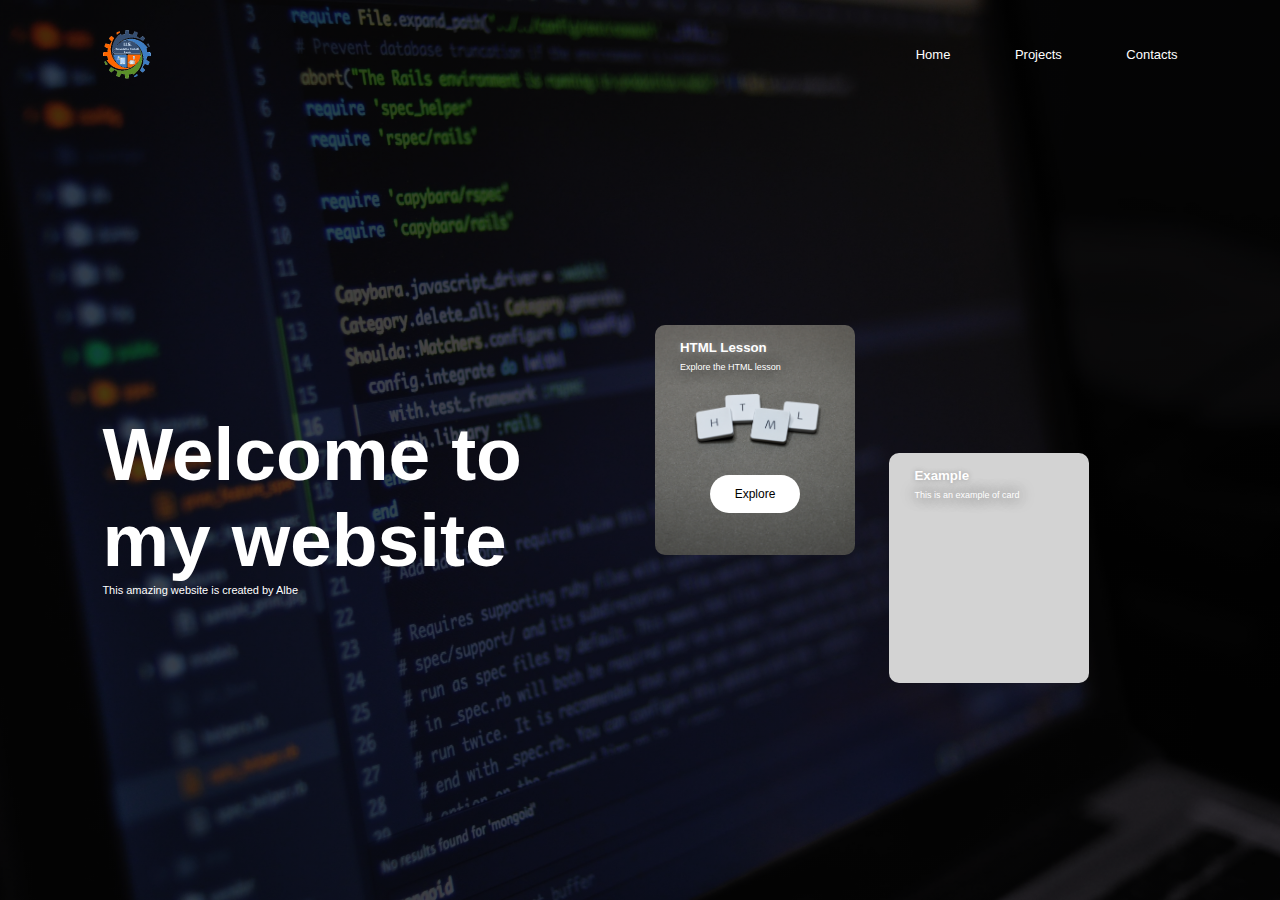
<file: index.html>
<!DOCTYPE html>
<html lang="en">
<head>
    <meta charset="UTF-8">
    <title>Home</title>
    <link rel="stylesheet" href="style.css">


</head>
<body>
    <div class="container">
        <div class="navbar">
            <img src="images/iislogo.gif" class="logo">
            <nav>
                <ul>
                    <li><a href="index.html">Home</a></li>
                    <li><a href="projects.html">Projects</a></li>
                    <li><a href="">Contacts</a></li>
                </ul>
            </nav>
        </div>

        <div class="row">
            <div class="col">
                <h1>Welcome to my website</h1>
                <p>This amazing website is created by Albe</p>
            </div>
            <!--lesson HTML card-->
            <div class="col">
                <div class="card card1">
                    <h5>HTML Lesson</h5>
                    <p>Explore the HTML lesson</p>
                    <form action="projects/lezioneHTML.html">
                        <button type="submit">Explore</button>
                    </form>
                </div>
                <!--example card-->
                <div class="card card2">
                    <h5>Example</h5>
                    <p>This is an example of card</p>
                </div>
            </div>
        </div>

    </div>


</body>
</html>
</file>
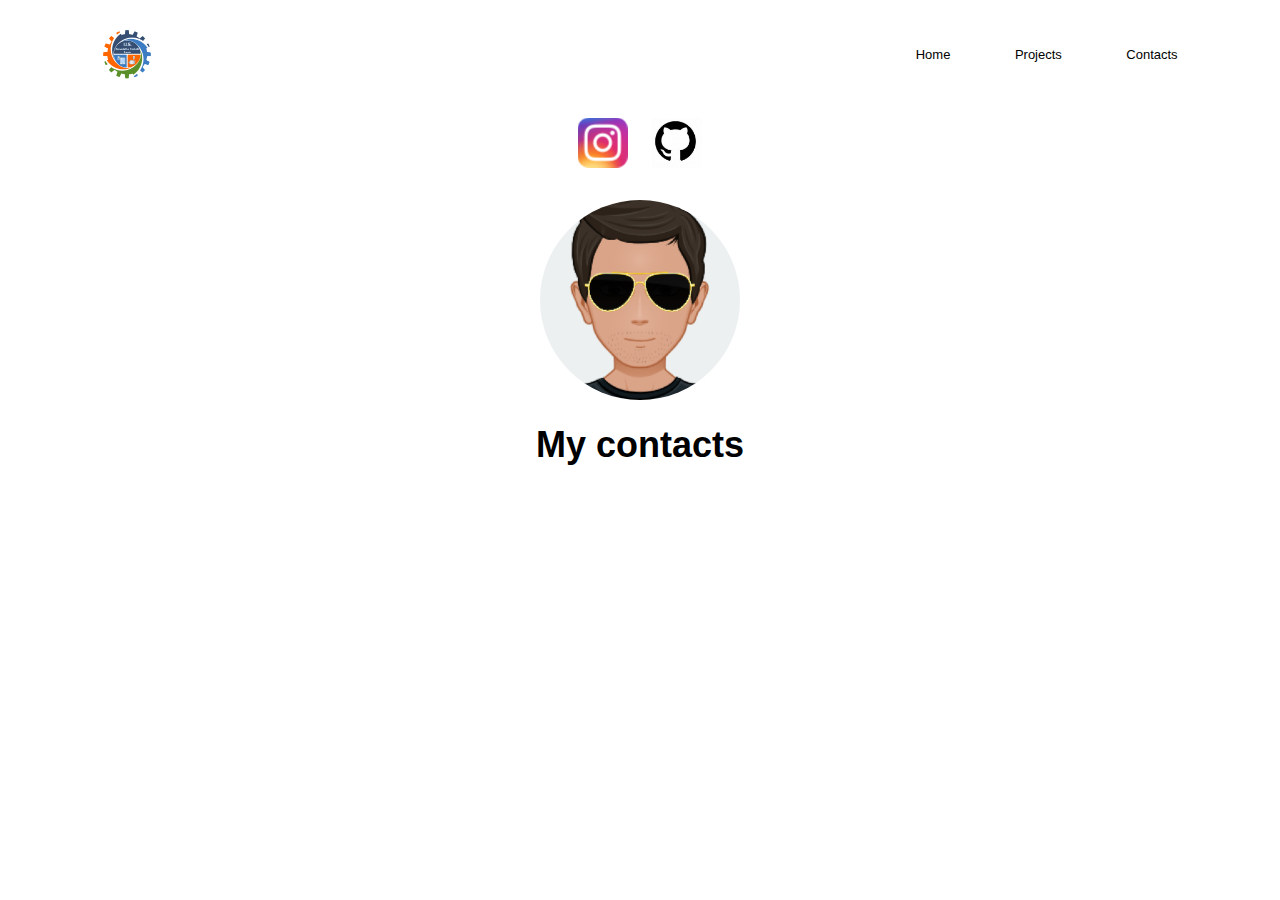
<file: contacts.html>
<!DOCTYPE html>
<html lang="en">
<head>
  <meta charset="UTF-8">
  <title>Albe's contacts</title>
  <style>
    *{
      margin: 0;;
      padding: 0;
      font-family: 'Roboto', sans-serif;
    }

    .container{
      width: 100%;
      height: 100vh;
      /**background-image: linear-gradient(rgba(0,0,0,0.7), rgba(0,0,0,0.7)), url("images/backgroung1.jpg");
       */
      background-position: center;
      background-size: cover;
      padding-left: 8%;
      padding-right: 8%;
      box-sizing: border-box;
      justify-content: center;
      align-items: center;
    }

    .navbar{
      height: 12%;
      display: flex;
      align-items: center;
    }

    .logo{
      width: 50px;
      cursor: pointer;
    }

    nav{
      flex: 1;
      text-align: right;
    }

    nav ul li{
      list-style: none;
      display: inline-block;
      margin-left: 60px;
    }

    nav ul li a{
      text-decoration: none;
      color: black;
      font-size: 13px;
    }

    .icon-container {
      text-align: center;
      align-items: center;
    }

    .icon-container a {
      margin: 10px;
      display: inline-block;
      text-decoration: none;
    }

    .icon-container img {
      width: 50px;
    }

    .title {
      font-size: 36px;
      font-weight: bold;
      margin-top: 20px;
    }

    #profilo{
      align-items: center;
      border-radius: 50%;
      width: 200px;
    }
  </style>
</head>
<body>
<div class="container">
  <div class="navbar">
    <img src="images/iislogo.gif" class="logo">
    <nav>
      <ul>
        <li><a href="index.html">Home</a></li>
        <li><a href="projects.html">Projects</a></li>
        <li><a href="contacts.html">Contacts</a></li>
      </ul>
    </nav>
  </div>
  <div class="icon-container">
    <a href="https://www.instagram.com/alessandroalbertiiii/" target="_blank">
      <img src="images/insta.png" alt="Instagram">
    </a>
    <a href="https://github.com/AlbertiAlessandro" target="_blank">
      <img src="images/github.jpeg" alt="GitHub">
    </a>
    <br>
    <br>
    <img id="profilo" src="images/albe.png">
    <div class="title">My contacts</div>
  </div>
</div>
</body>
</html>
</file>
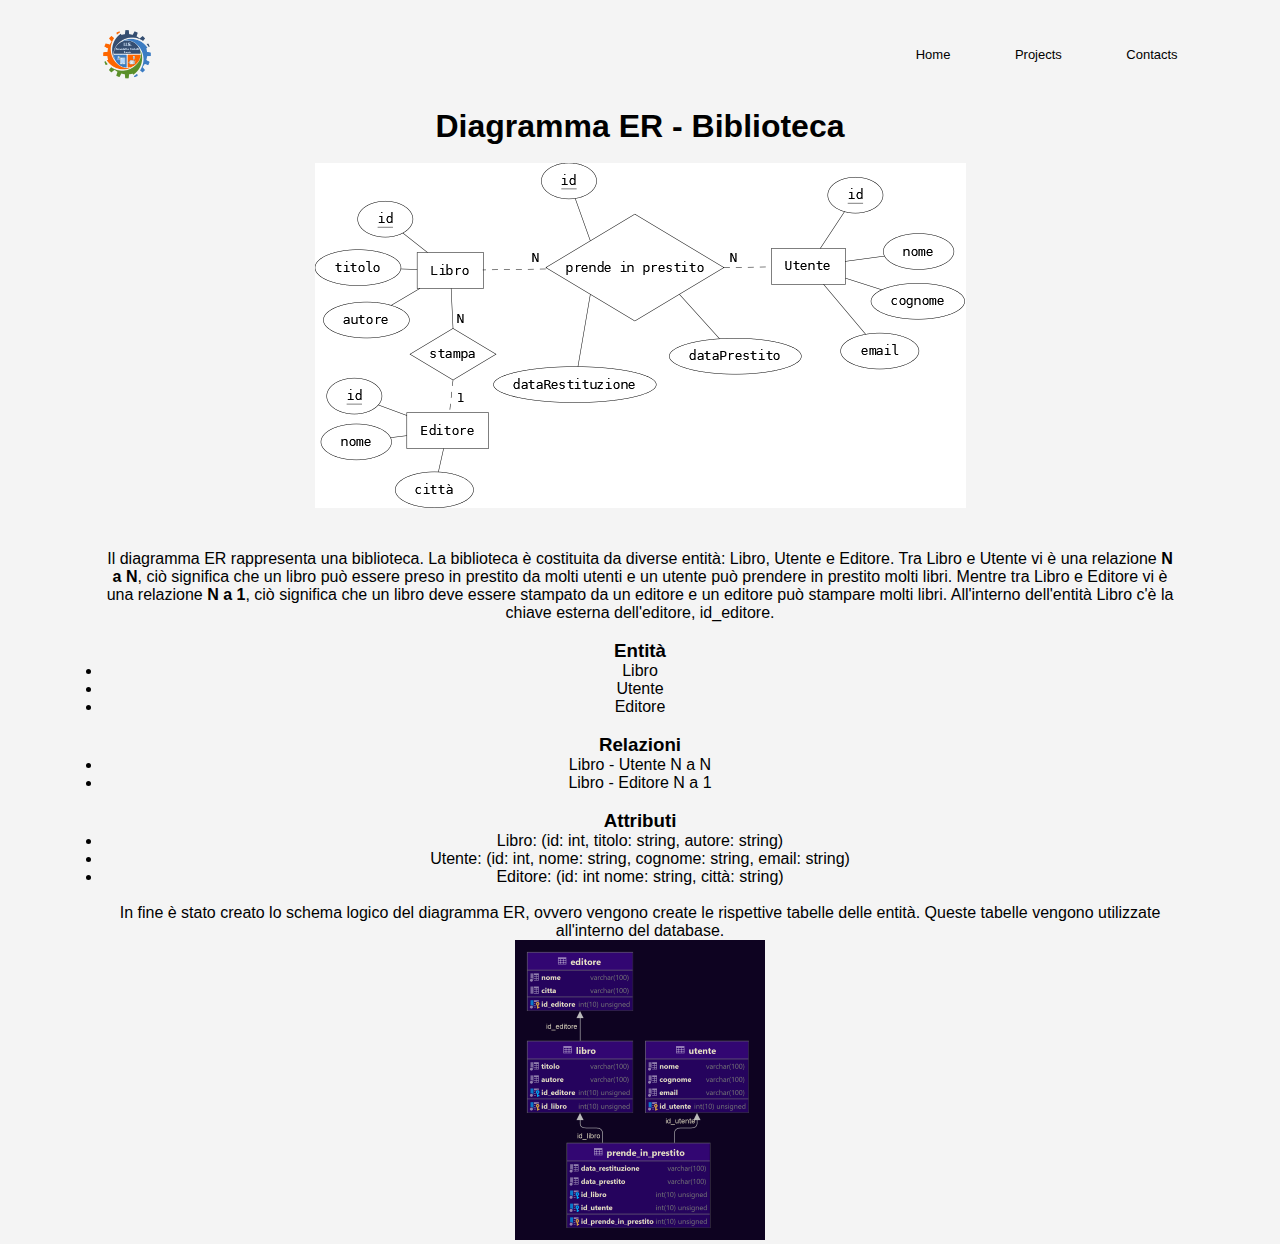
<file: library.html>
<!DOCTYPE html>
<html lang="en">
<head>
    <meta charset="UTF-8">
    <title>Library</title>
    <style>
        *{
            margin: 0;;
            padding: 0;
            font-family: 'Roboto', sans-serif;
            background-color: #f4f4f4;
        }

        .container{
            width: 100%;
            height: 100vh;
            /**background-image: linear-gradient(rgba(0,0,0,0.7), rgba(0,0,0,0.7)), url("images/backgroundProjects.jpg");
             */
            background-position: center;
            background-size: cover;
            padding-left: 8%;
            padding-right: 8%;
            box-sizing: border-box;
        }

        .navbar{
            height: 12%;
            display: flex;
            align-items: center;
        }

        .logo{
            width: 50px;
            cursor: pointer;
        }

        nav{
            flex: 1;
            text-align: right;
        }

        nav ul li{
            list-style: none;
            display: inline-block;
            margin-left: 60px;
        }

        nav ul li a{
            text-decoration: none;
            color: black;
            font-size: 13px;
        }

        .diagram-container {
            text-align: center;
        }

        img {
            max-width: 100%;
            height: auto;
        }

        .diagram {
            margin-top: 20px;
        }

    </style>
</head>
<body>

<div class="container">
    <div class="navbar">
        <img src="images/iislogo.gif" class="logo">
        <nav>
            <ul>
                <li><a href="index.html">Home</a></li>
                <li><a href="projects.html">Projects</a></li>
                <li><a href="contacts.html">Contacts</a></li>
            </ul>
        </nav>
    </div>
    <div class="diagram-container">
        <h1>Diagramma ER - Biblioteca</h1>
        <br>
        <img src="images/biblioteca.png" alt="Diagramma ER - Biblioteca">
        <div class="diagram">
            <br>
            <p>Il diagramma ER rappresenta una biblioteca. La biblioteca è costituita da
            diverse entità: Libro, Utente e Editore. Tra Libro e Utente vi è una relazione <strong>N a N</strong>,
            ciò significa che un libro può essere preso in prestito da molti utenti e un utente può prendere
            in prestito molti libri. Mentre tra Libro e Editore vi è una relazione <strong>N a 1</strong>,
            ciò significa che un libro deve essere stampato da un editore e un editore può stampare molti libri. All'interno dell'entità
            Libro c'è la chiave esterna dell'editore, id_editore.</p>
            <br>
            <h3>Entità</h3>
            <ul>
                <li>Libro</li>
                <li>Utente</li>
                <li>Editore</li>
            </ul>
            <br>
            <h3>Relazioni</h3>
            <ul>
                <li>Libro - Utente N a N</li>
                <li>Libro - Editore N a 1</li>
            </ul>
            <br>
            <h3>Attributi</h3>
            <ul>
                <li>Libro: (id: int, titolo: string, autore: string)</li>
                <li>Utente: (id: int, nome: string, cognome: string, email: string)</li>
                <li>Editore: (id: int nome: string, città: string)</li>
            </ul>
            <br>
            <p>In fine è stato creato lo schema logico del diagramma ER, ovvero vengono create le
            rispettive tabelle delle entità. Queste tabelle vengono utilizzate all'interno del database.</p>
            <img src="images/schema_biblioteca.png">
        </div>
    </div>

</div>

</body>
</html>
</file>
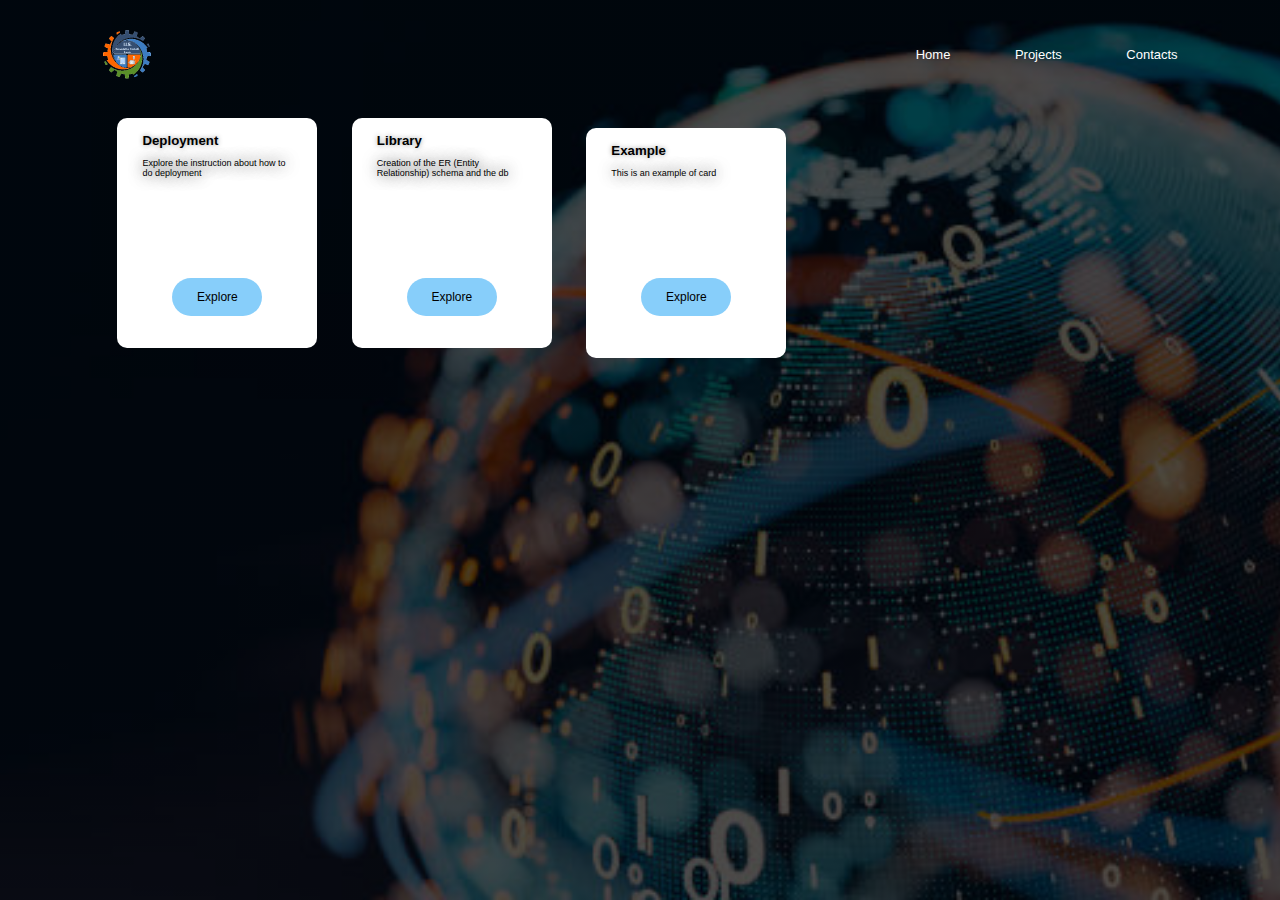
<file: projects.html>
<!DOCTYPE html>
<html lang="en">
<head>
    <meta charset="UTF-8">
    <title>Albe's projects</title>
    <link rel="stylesheet" href="styleProjects.css">
</head>
<body>
    <div class="container">
        <div class="navbar">
            <img src="images/iislogo.gif" class="logo">
            <nav>
                <ul>
                    <li><a href="index.html">Home</a></li>
                    <li><a href="projects.html">Projects</a></li>
                    <li><a href="">Contacts</a></li>
                </ul>
            </nav>
        </div>

        <!--lesson deployment card, project-->
        <div class="col">
            <div class="card card1">
                <h5>Deployment</h5>
                <p>Explore the instruction about how to do deployment</p>
                <form action="deployment.html">
                    <button type="submit">Explore</button>
                </form>
            </div>
            <div class="card card2">
                <h5>Library</h5>
                <p>Creation of the ER (Entity Relationship) schema and the db</p>
                <form action="library.html">
                    <button type="submit">Explore</button>
                </form>
            </div>
            <!--example card, project-->
            <div class="card card3">
                <h5>Example</h5>
                <p>This is an example of card</p>
                <form action="">
                    <button type="submit">Explore</button>
                </form>
            </div>
        </div>
    </div>

</body>
</html>
</file>
<file: style.css>
*{
    margin: 0;;
    padding: 0;
    font-family: 'Roboto', sans-serif;
}

.container{
    width: 100%;
    height: 100vh;
    background-image: linear-gradient(rgba(0,0,0,0.7), rgba(0,0,0,0.7)), url("images/backgroung1.jpg");
    background-position: center;
    background-size: cover;
    padding-left: 8%;
    padding-right: 8%;
    box-sizing: border-box;
}

.navbar{
    height: 12%;
    display: flex;
    align-items: center;
}

.logo{
    width: 50px;
    cursor: pointer;
}

nav{
    flex: 1;
    text-align: right;
}

nav ul li{
    list-style: none;
    display: inline-block;
    margin-left: 60px;
}

nav ul li a{
    text-decoration: none;
    color: white;
    font-size: 13px;
}

.row{
    display: flex;
    height: 88%;
    align-items: center;
}

.col{
    flex-basis: 50%;
}

h1{
    color: white;
    font-size: 75px;
}

p{
    color: white;
    font-size: 11px;
    line-height: 15px;
}

button{
    width: 60%;
    color: black;
    font-size: 12px;
    padding: 12px 0;
    background: white;
    border: 0;
    border-radius: 20px;
    outline: none;
    margin-top: 100px;
    margin-left: 30px;
    cursor: pointer;
}

.card{
    width: 200px;
    height: 230px;
    display: inline-block;
    border-radius: 10px;
    padding: 15px 25px;
    box-sizing: border-box;
    cursor: pointer;
    margin: 10px 15px;
    background-position: center;
    background-size: cover;
    transition: transform 0.5s;
    align-items: center;

}

.card1{
    background-image: url("images/html.jpg");
}

.card2{
    background-color: lightgray;
}

.card:hover{
    transform: translateY(-10px);
}

h5{
    color: white;
    text-shadow: 0 0 5px #999;
}

.card p{
    text-shadow: 0 0 15px black;
    font-size: 9px;
    margin-top: 5px;
}
</file>
<file: styleProjects.css>
*{
    margin: 0;;
    padding: 0;
    font-family: 'Roboto', sans-serif;
}

.container{
    width: 100%;
    height: 100vh;
    background-image: linear-gradient(rgba(0,0,0,0.7), rgba(0,0,0,0.7)), url("images/backgroundProjects.jpg");
    background-position: center;
    background-size: cover;
    padding-left: 8%;
    padding-right: 8%;
    box-sizing: border-box;
}

.navbar{
    height: 12%;
    display: flex;
    align-items: center;
}

.logo{
    width: 50px;
    cursor: pointer;
}

nav{
    flex: 1;
    text-align: right;
}

nav ul li{
    list-style: none;
    display: inline-block;
    margin-left: 60px;
}

nav ul li a{
    text-decoration: none;
    color: white;
    font-size: 13px;
}

button{
    width: 60%;
    color: black;
    font-size: 12px;
    padding: 12px 0;
    background: lightskyblue;
    border: 0;
    border-radius: 20px;
    outline: none;
    margin-top: 100px;
    margin-left: 30px;
    cursor: pointer;
}


.col{
    flex-basis: 50%;
}
.card{
    width: 200px;
    height: 230px;
    display: inline-block;
    border-radius: 10px;
    padding: 15px 25px;
    box-sizing: border-box;
    cursor: pointer;
    margin: 10px 15px;
    background-position: center;
    background-size: cover;
    transition: transform 0.5s;
    align-items: center;

}

.card1{
    background-color: white;
}

.card2{
    background-color: white;
}

.card3{
    background-color: white;
}

.card:hover{
    transform: translateY(-10px);
}

h5{
    color: black;
    text-shadow: 0 0 5px #999;
}

.card p{
    text-shadow: 0 0 15px black;
    font-size: 9px;
    margin-top: 10px;
}
</file>
